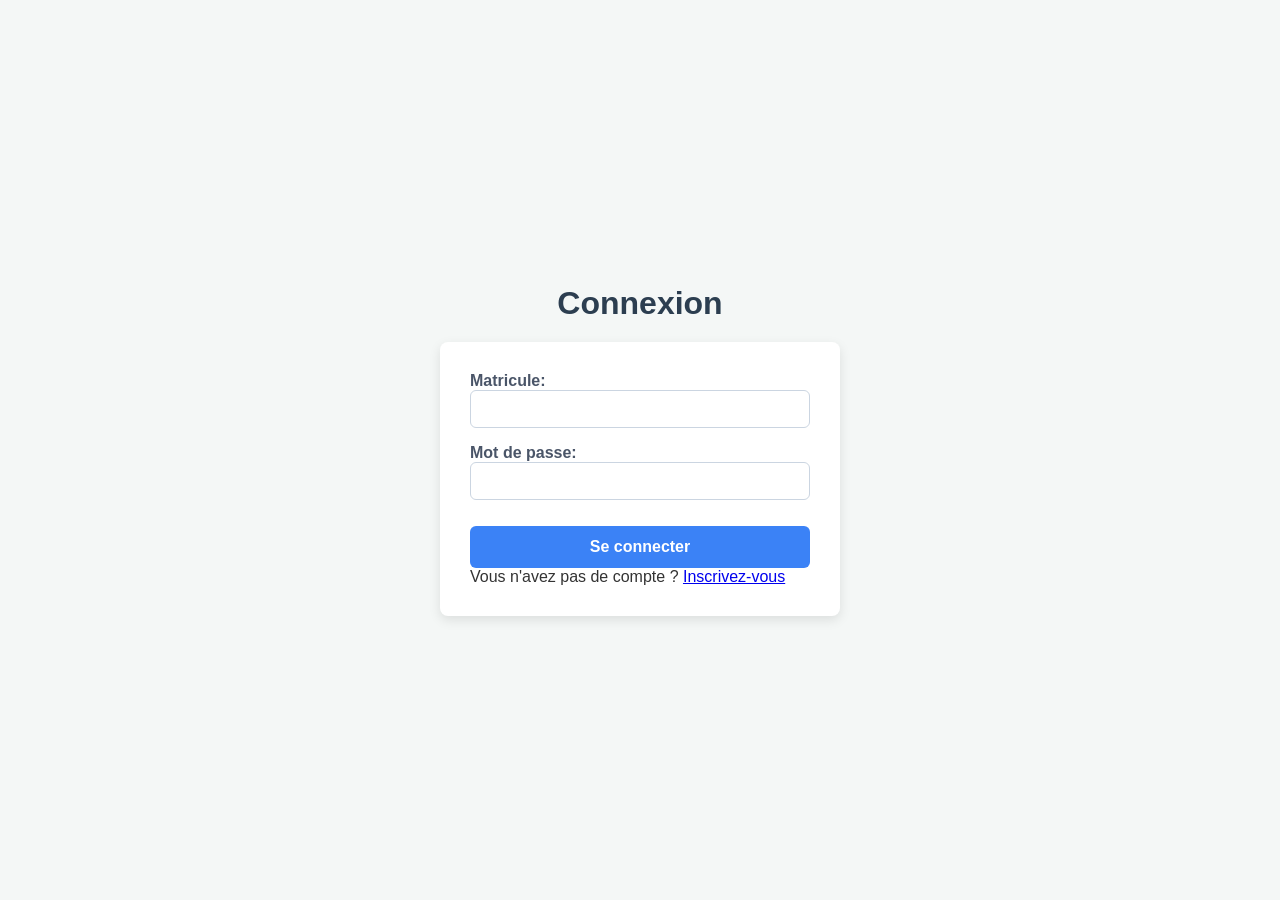
<file: index.html>
<!doctype html>
<html lang="en">
  <head>
    <meta charset="UTF-8" />
    <meta name="viewport" content="width=device-width, initial-scale=1.0" />
    <title>Connexion</title>
    <link rel="stylesheet" href="connexion.css" />
  </head>
  <body>
    <h1>Connexion</h1>
    <form action="login.php" method="post">
      <div class="form-group">
        <label for="matricule">Matricule:</label>
        <input type="text" id="matricule" name="matricule" required />
        <br />
      </div>
      <div class="form-group">
        <label for="password">Mot de passe:</label>
        <input type="password" id="password" name="password" required />
        <br />
      </div>
      <input type="submit" value="Se connecter" />
      <p>Vous n'avez pas de compte ? <a href="inscription.html">Inscrivez-vous</a></p>
    </form>
  </body>
</html>
</file>
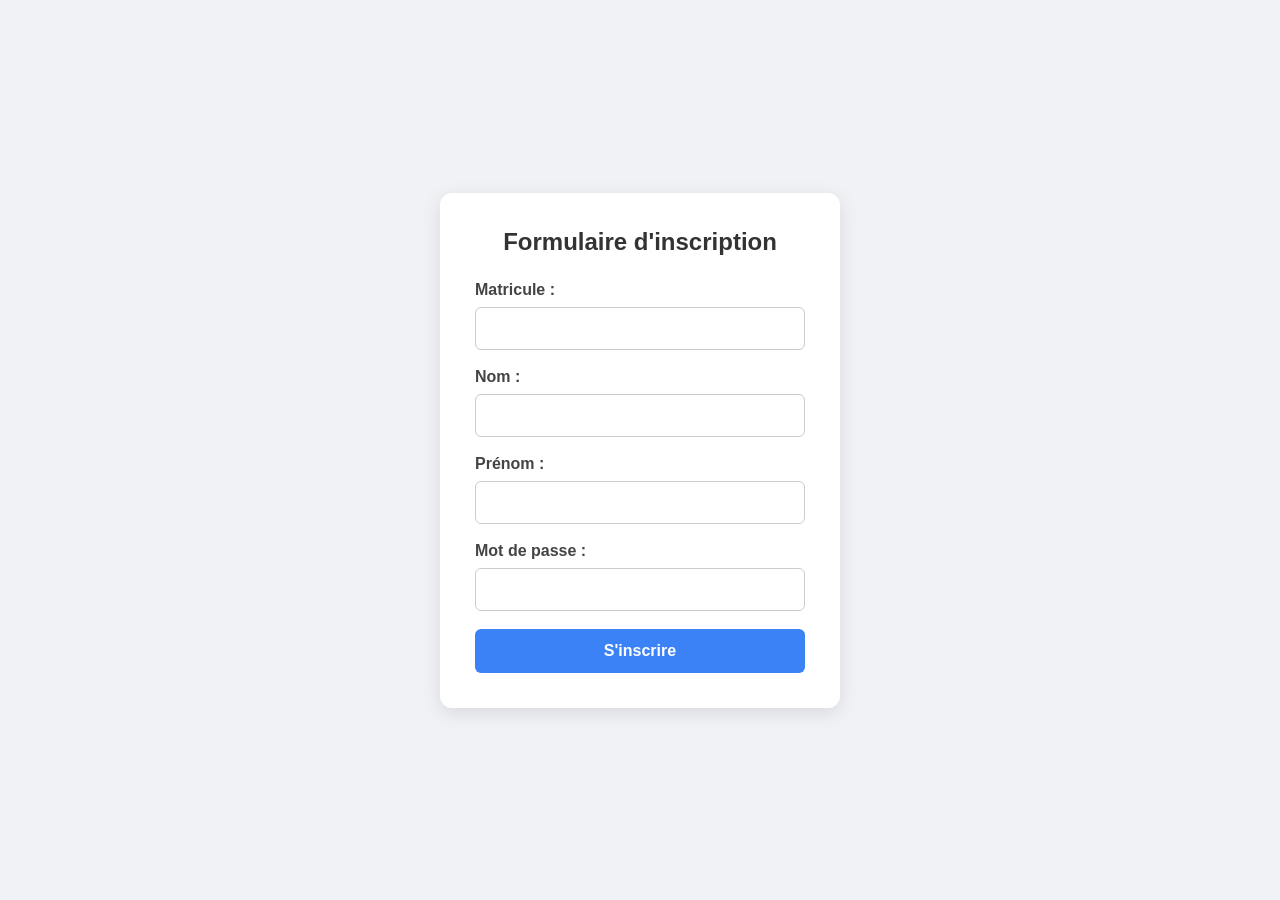
<file: inscription.html>
<!DOCTYPE html>
<html lang="fr">
<head>
    <meta charset="UTF-8">
    <meta name="viewport" content="width=device-width, initial-scale=1.0">
    <title>Inscription</title>
    <link rel="stylesheet" href="inscription.css">
</head>
<body>
    <form action="inscription.php" method="POST">
        <h1>Formulaire d'inscription</h1>
        <div class="form-group">
            <label for="matricule">Matricule :</label>
            <input  type="text"  id="matricule"  name="matricule"  required>
        </div>
        <div class="form-group">
            <label for="nom">Nom :</label>
            <input  type="text"  id="nom"  name="nom"  required  autocomplete="family-name">
        </div>
        <div class="form-group">
            <label for="prenom">Prénom :</label>
            <input  type="text"  id="prenom"  name="prenom"  required  autocomplete="given-name">
        </div>
        <div class="form-group">
            <label for="password">Mot de passe :</label>
            <input  type="password"  id="password"  name="password"  required  minlength="8"  autocomplete="new-password">
        </div>
        <button type="submit">S'inscrire</button>
    </form>
</body>
</html>
</file>
<file: connexion.css>
* {
  box-sizing: border-box;
  margin: 0;
  padding: 0;
}
body {
  font-family: "Segoe UI", Tahoma, Geneva, Verdana, sans-serif;
  background-color: #f4f7f6;
  color: #333;
  display: flex;
  flex-direction: column;
  justify-content: center;
  align-items: center;
  min-height: 100vh;
  padding: 20px;
}
h1 {
  margin-bottom: 20px;
  color: #2c3e50;
  text-align: center;
}

form {
  background-color: #ffffff;
  padding: 30px;
  border-radius: 8px;
  box-shadow: 0 4px 12px rgba(0, 0, 0, 0.1);
  width: 100%;
  max-width: 400px;
  display: flex;
  flex-direction: column;
}
label {
  font-weight: 600;
  margin-bottom: 6px;
  color: #4a5568;
}

input[type="text"],
input[type="password"] {
  width: 100%;
  padding: 10px 12px;
  margin-bottom: 16px;
  border: 1px solid #cbd5e1;
  border-radius: 6px;
  font-size: 14px;
  transition:
    border-color 0.2s,
    box-shadow 0.2s;
}
input[type="text"]:focus,
input[type="password"]:focus {
  outline: none;
  border-color: #3b82f6;
  box-shadow: 0 0 0 3px rgba(59, 130, 246, 0.2);
}
input[type="submit"] {
  background-color: #3b82f6;
  color: #ffffff;
  font-size: 16px;
  font-weight: bold;
  padding: 12px;
  border: none;
  border-radius: 6px;
  cursor: pointer;
  margin-top: 10px;
  transition: background-color 0.2s ease;
}
input[type="submit"]:hover {
  background-color: #2563eb;
}
input[type="submit"]:active {
  transform: scale(0.99);
}
br {
  display: none;
}
</file>
<file: inscription.css>
* {
    margin: 0;
    padding: 0;
    box-sizing: border-box;
}
body {
    font-family: Arial, sans-serif;
    background: #f0f2f5;
    min-height: 100vh;
    display: flex;
    justify-content: center;
    align-items: center;
}
form {
    background: white;
    width: 400px;
    padding: 35px;
    border-radius: 12px;
    box-shadow: 0 5px 20px rgba(0, 0, 0, 0.1);
}
 h1 {
    text-align: center;
    color: #333;
    margin-bottom: 25px;
    font-size: 24px;
}
.form-group {
    margin-bottom: 18px;
}
label {
    display: block;
    margin-bottom: 8px;
    color: #444;
    font-weight: bold;
}
input {
    width: 100%;
    padding: 12px;
    border: 1px solid #ccc;
    border-radius: 6px;
    font-size: 15px;
    outline: none;
    transition: 0.3s;
}
input:focus {
    border-color: #6c63ff;
    box-shadow: 0 0 5px rgba(108, 99, 255, 0.3);
}
button {
    width: 100%;
    padding: 13px;
    background: #3b82f6;
    color: white;
    border: none;
    border-radius: 6px;
    font-size: 16px;
    font-weight: bold;
    cursor: pointer;
    transition: 0.3s;
}
button:hover {
    background: #5148d8;
}
@media (max-width: 450px) {
    form {
        width: 90%;
        padding: 25px;
    }
}
</file>
